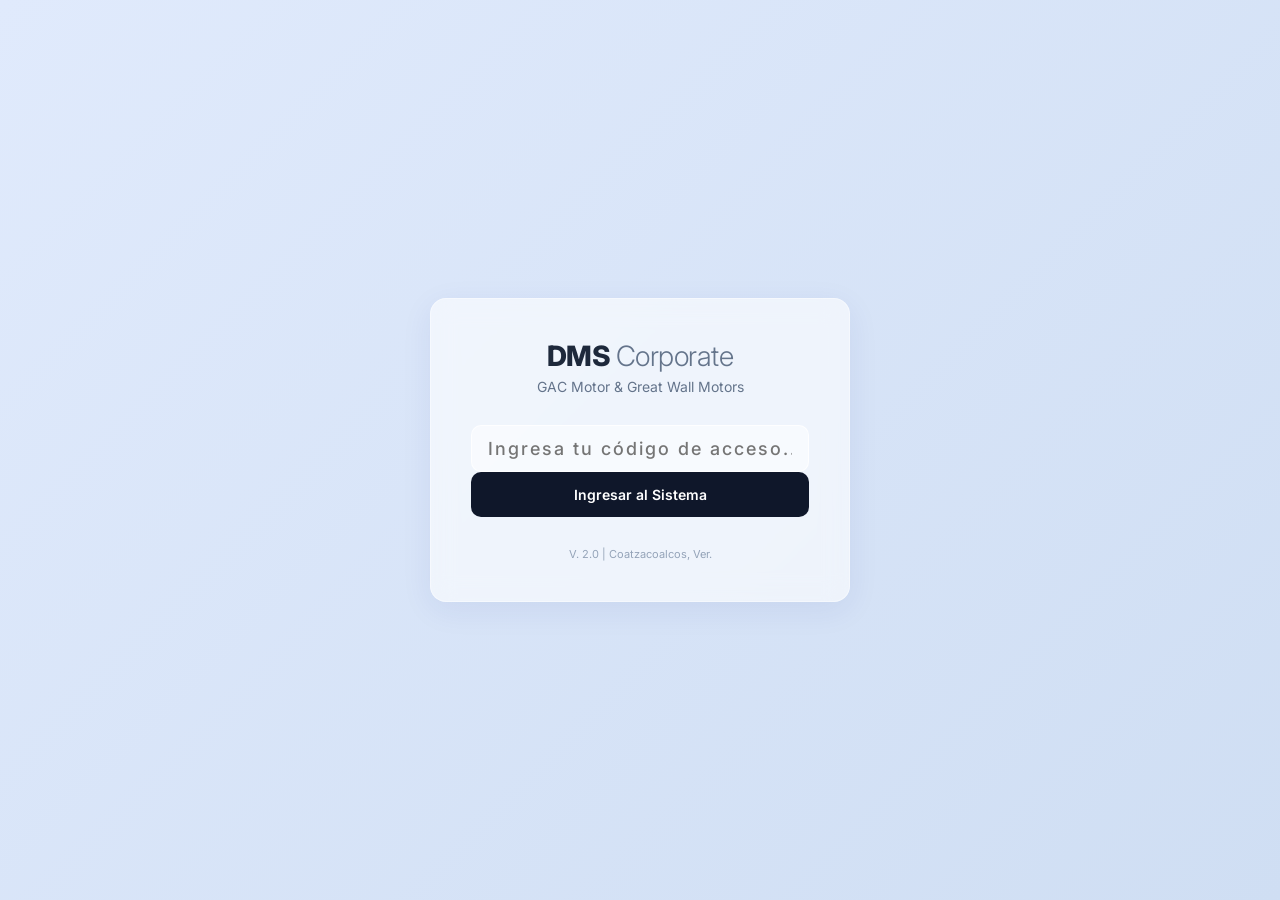
<file: index.html>
<!DOCTYPE html>
<html lang="es">

<head>
    <meta charset="UTF-8">
    <meta name="viewport" content="width=device-width, initial-scale=1.0">
    <title>DMS Service - Acceso Corporativo</title>
    <!-- Cargamos el motor visual base -->
    <link rel="stylesheet" href="css/global.css">
</head>

<body>
    <div class="login-container">
        <!-- Tarjeta con efecto cristal -->
        <div class="glass-card login-box">
            <h1>DMS <span>Corporate</span></h1>
            <p>GAC Motor & Great Wall Motors</p>

            <div style="margin-top: 20px;">
                <input type="password" id="loginCode" placeholder="Ingresa tu código de acceso..." autocomplete="off"
                    style="text-align: center; font-size: 18px; letter-spacing: 2px;">
                <button id="btnLogin" class="btn-primary">Ingresar al Sistema</button>

                <!-- Mensaje de error oculto por defecto -->
                <p id="errorMsg" class="error-text">⚠️ Código de acceso no válido.</p>
            </div>

            <div style="margin-top: 30px; font-size: 11px; color: #94a3b8;">
                V. 2.0 | Coatzacoalcos, Ver.
            </div>
        </div>
    </div>

    <!-- Cargamos el controlador de accesos -->
    <script src="js/login.js"></script>
</body>

</html>
</file>
<file: css/global.css>
@import url('https://fonts.googleapis.com/css2?family=Inter:wght@300;400;500;600;700;800&display=swap');

:root {
    --bg-gradient: linear-gradient(135deg, #e0eafc 0%, #cfdef3 100%);
    --glass-bg: rgba(255, 255, 255, 0.6);
    --glass-border: rgba(255, 255, 255, 0.4);
    --glass-shadow: 0 8px 32px 0 rgba(31, 38, 135, 0.07);
    --glass-blur: blur(12px);

    --text-main: #1e293b;
    --text-muted: #64748b;
    --primary-color: #0f172a;
    --primary-hover: #334155;
    --accent-gwm: #0066CC;
    --accent-gac: #dc2626;
}

* {
    margin: 0;
    padding: 0;
    box-sizing: border-box;
    font-family: 'Inter', sans-serif;
}

body {
    background: var(--bg-gradient);
    color: var(--text-main);
    height: 100vh;
    overflow: hidden;
    -webkit-font-smoothing: antialiased;
}

/* 💎 EFECTO CRISTAL */
.glass-card {
    background: var(--glass-bg);
    backdrop-filter: var(--glass-blur);
    -webkit-backdrop-filter: var(--glass-blur);
    border: 1px solid var(--glass-border);
    box-shadow: var(--glass-shadow);
    border-radius: 16px;
}

/* ================= LOGIN ================= */
.login-container {
    display: flex;
    justify-content: center;
    align-items: center;
    height: 100vh;
    padding: 20px;
}

.login-box {
    width: 100%;
    max-width: 420px;
    padding: 40px;
    text-align: center;
}

.login-box h1 {
    font-size: 28px;
    font-weight: 800;
    letter-spacing: -0.5px;
    margin-bottom: 5px;
}

.login-box h1 span {
    color: var(--text-muted);
    font-weight: 300;
}

.login-box p {
    color: var(--text-muted);
    font-size: 14px;
    margin-bottom: 30px;
}

.error-text {
    color: #ef4444;
    font-size: 13px;
    font-weight: 600;
    margin-top: 15px;
    background: rgba(254, 226, 226, 0.8);
    padding: 8px;
    border-radius: 6px;
    display: none;
}

/* ================= DASHBOARD LAYOUT ================= */
.layout {
    display: flex;
    height: 100vh;
    padding: 15px;
    gap: 15px;
}

/* Barra Lateral */
.sidebar {
    width: 250px;
    padding: 25px 20px;
    display: flex;
    flex-direction: column;
    justify-content: space-between;
}

.brand-logo {
    font-size: 18px;
    font-weight: 800;
    margin-bottom: 40px;
    text-align: center;
    letter-spacing: 1px;
}

.nav-menu {
    display: flex;
    flex-direction: column;
    gap: 10px;
}

.nav-item {
    padding: 12px 16px;
    border-radius: 10px;
    color: var(--text-main);
    cursor: pointer;
    font-weight: 600;
    font-size: 14px;
    transition: all 0.2s;
    background: rgba(255, 255, 255, 0.3);
}

.nav-item:hover {
    background: rgba(255, 255, 255, 0.8);
}

.nav-item.active {
    background: var(--primary-color);
    color: white;
}

.sidebar-footer {
    font-size: 12px;
    color: var(--text-muted);
    text-align: center;
}

/* Contenido Principal */
.main-content {
    flex: 1;
    padding: 35px;
    overflow-y: auto;
    display: flex;
    flex-direction: column;
}

.main-content h2 {
    font-size: 22px;
    font-weight: 700;
    margin-bottom: 4px;
}

.subtitle {
    color: var(--text-muted);
    font-size: 14px;
    margin-bottom: 25px;
}

/* Panel Derecho */
.right-panel {
    width: 320px;
    padding: 25px 20px;
    overflow-y: auto;
}

.right-panel h3 {
    font-size: 16px;
    margin-bottom: 20px;
    font-weight: 700;
}

.cita-card {
    background: rgba(255, 255, 255, 0.5);
    border: 1px solid var(--glass-border);
    padding: 15px;
    border-radius: 12px;
    margin-bottom: 12px;
    font-size: 13px;
    box-shadow: 0 4px 6px rgba(0, 0, 0, 0.02);
}

.cita-card strong {
    display: block;
    margin-bottom: 4px;
    font-size: 14px;
}

.indicador-laboral {
    background: var(--primary-color);
    color: white;
    padding: 12px;
    border-radius: 10px;
    text-align: center;
    font-size: 13px;
    margin-bottom: 15px;
    font-weight: 600;
}

/* ================= FORMULARIOS ================= */
.form-grid {
    display: grid;
    grid-template-columns: 1fr 1fr;
    gap: 20px;
}

.form-group {
    display: flex;
    flex-direction: column;
    gap: 6px;
}

.form-group label {
    font-size: 12px;
    font-weight: 700;
    color: var(--text-muted);
    text-transform: uppercase;
    letter-spacing: 0.5px;
}

.full-width {
    grid-column: span 2;
}

input,
select {
    width: 100%;
    padding: 12px 16px;
    background: rgba(255, 255, 255, 0.5);
    border: 1px solid rgba(255, 255, 255, 0.8);
    border-radius: 10px;
    font-size: 14px;
    font-weight: 500;
    color: var(--text-main);
    outline: none;
    transition: all 0.3s ease;
}

input:focus,
select:focus {
    background: rgba(255, 255, 255, 0.9);
    border-color: var(--primary-color);
    box-shadow: 0 0 0 4px rgba(15, 23, 42, 0.1);
}

/* Toggle de Marcas */
.brand-toggle {
    display: flex;
    gap: 10px;
    background: rgba(255, 255, 255, 0.5);
    padding: 5px;
    border-radius: 12px;
    width: max-content;
    margin-bottom: 20px;
}

.toggle-btn {
    padding: 10px 20px;
    border-radius: 8px;
    font-weight: 700;
    cursor: pointer;
    border: none;
    background: transparent;
    color: var(--text-muted);
    transition: 0.3s;
}

.toggle-btn.active-gwm {
    background: var(--accent-gwm);
    color: white;
}

.toggle-btn.active-gac {
    background: var(--accent-gac);
    color: white;
}

/* Botones */
.btn-primary {
    background-color: var(--primary-color);
    color: white;
    border: none;
    padding: 14px 24px;
    border-radius: 10px;
    font-size: 14px;
    font-weight: 600;
    cursor: pointer;
    width: 100%;
    transition: all 0.2s ease;
}

.btn-primary:hover {
    background-color: var(--primary-hover);
    transform: translateY(-2px);
}

.btn-whatsapp {
    background-color: #25D366;
    color: white;
    border: none;
    padding: 14px 24px;
    border-radius: 10px;
    font-size: 14px;
    font-weight: 600;
    cursor: pointer;
    width: 100%;
    transition: all 0.2s ease;
}

.btn-whatsapp:hover {
    background-color: #1EBE57;
    transform: translateY(-2px);
}

.precio-display {
    font-size: 18px;
    font-weight: 700;
    color: #16a34a;
    text-align: center;
    padding: 15px;
    background: rgba(220, 252, 231, 0.7);
    border-radius: 10px;
    display: none;
    border: 1px solid #bbf7d0;
}

/* ================= MODALES Y TICKETS ================= */
.modal-overlay {
    position: fixed;
    top: 0;
    left: 0;
    width: 100%;
    height: 100%;
    background: rgba(0, 0, 0, 0.4);
    backdrop-filter: blur(4px);
    display: none;
    justify-content: center;
    align-items: center;
    z-index: 1000;
}

.modal-card {
    background: white;
    border-radius: 16px;
    max-width: 320px;
    width: 100%;
    box-shadow: 0 20px 25px -5px rgba(0, 0, 0, 0.1);
    overflow: hidden;
}

.modal-card .header {
    padding: 25px 20px 15px;
    text-align: center;
}

.modal-card .image {
    display: flex;
    margin: 0 auto 15px;
    justify-content: center;
    align-items: center;
    width: 50px;
    height: 50px;
    border-radius: 50%;
}

.modal-card .image svg {
    width: 24px;
    height: 24px;
}

.modal-card .title {
    color: #1e293b;
    font-size: 18px;
    font-weight: 700;
    display: block;
    margin-bottom: 8px;
}

.modal-card .message {
    color: #64748b;
    font-size: 14px;
    line-height: 1.5;
}

.modal-card .actions {
    padding: 15px 20px 20px;
    display: flex;
    flex-direction: column;
    gap: 10px;
}

.modal-card button {
    padding: 12px;
    border-radius: 8px;
    font-weight: 600;
    cursor: pointer;
    border: none;
    font-size: 14px;
}

.modal-card .btn-cancel {
    background: white;
    border: 1px solid #e2e8f0;
    color: #475569;
    display: none;
}

.modal-card.error .image {
    background: #fee2e2;
    color: #dc2626;
}

.modal-card.error .btn-confirm {
    background: #dc2626;
    color: white;
}

.modal-card.success .image {
    background: #dcfce7;
    color: #16a34a;
}

.modal-card.success .btn-confirm {
    background: #16a34a;
    color: white;
}

.modal-card.warning .image {
    background: #fef3c7;
    color: #d97706;
}

.modal-card.warning .btn-confirm {
    background: #d97706;
    color: white;
}
</file>
